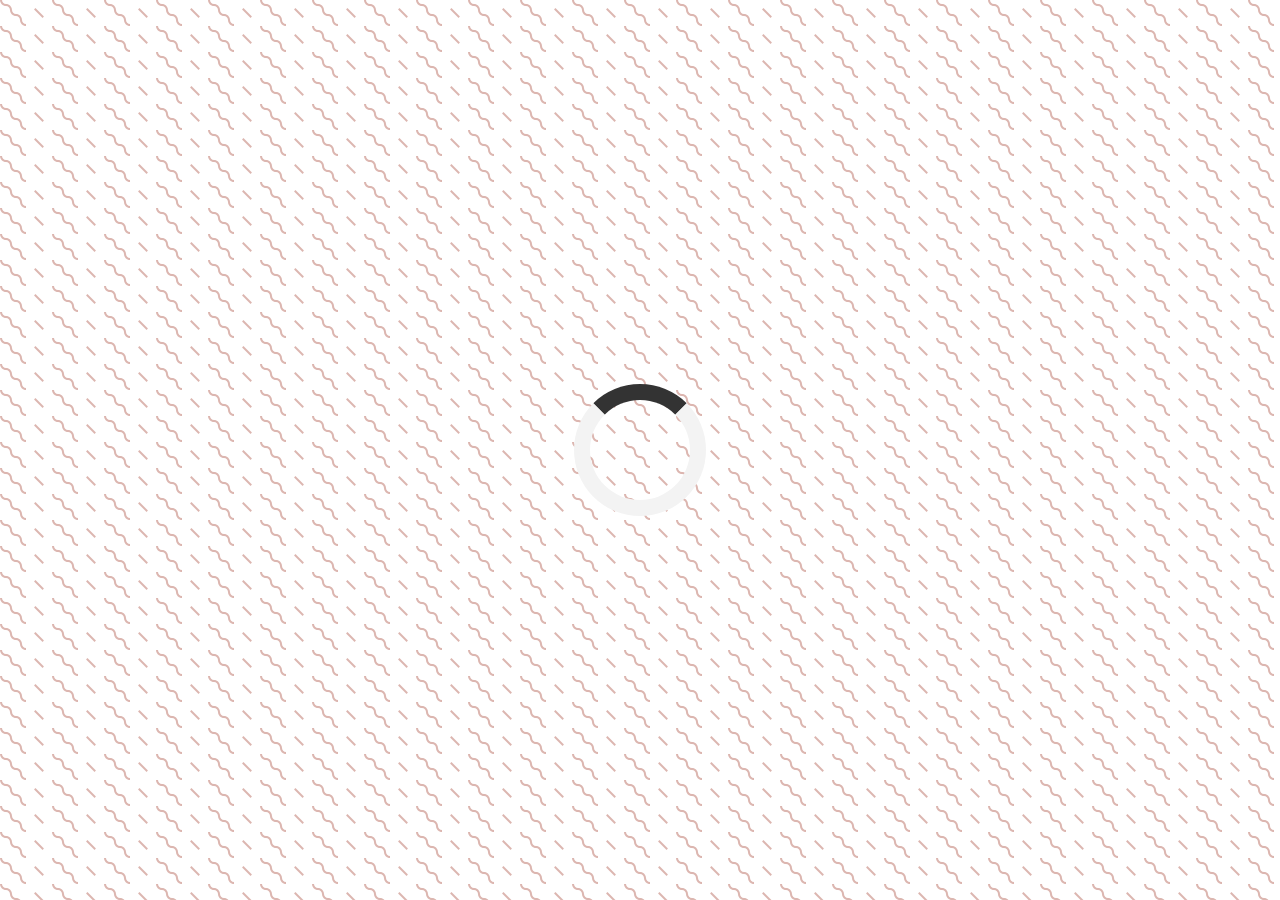
<file: index.html>
<html lang="en">
<head>
    <meta charset="UTF-8">
    <meta name="viewport" content="width=device-width, initial-scale=1.0">
    <title>Quote Generator</title>
    <link rel="icon" type="image/png" href="https://www.google.com/s2/favicons?domain=css-tricks.com">
    <link rel="stylesheet" href="https://cdnjs.cloudflare.com/ajax/libs/font-awesome/5.14.0/css/all.min.css">
    <link rel="stylesheet" href="css/style.css">
</head>
<body>
    <div class="quote-container" id="quote-container">
        <!-- Quote -->
        <div class="quote-text">
            <i class="fas fa-quote-left"></i>
            <span id="quote"></span>
        </div>
        <!-- Author -->
        <div class="quote-author">
            <span id="author"></span>
        </div>
        <!-- Buttons -->
        <div class="button-container" title="Tweet This">
            <button class="twitter-button" id="twitter">
                <i class="fab fa-twitter"></i>
            </button>
            <button id="new">New Quote</button>
        </div>
    </div>
    <!-- Loader -->
    <div id="loader"></div>
    <script src="js/script.js"></script>
</body>
</html>
</file>
<file: css/style.css>
@import url('https://fonts.googleapis.com/css2?family=Montserrat&family=Open+Sans&display=swap');
html{
    box-sizing: border-box;
}

body{
    margin:0;
    min-height: 100vh;
    background-color: #ffffff;
    background-image: url("data:image/svg+xml,%3Csvg width='52' height='26' viewBox='0 0 52 26' xmlns='http://www.w3.org/2000/svg'%3E%3Cg fill='none' fill-rule='evenodd'%3E%3Cg fill='%239f3525' fill-opacity='0.36'%3E%3Cpath d='M10 10c0-2.21-1.79-4-4-4-3.314 0-6-2.686-6-6h2c0 2.21 1.79 4 4 4 3.314 0 6 2.686 6 6 0 2.21 1.79 4 4 4 3.314 0 6 2.686 6 6 0 2.21 1.79 4 4 4v2c-3.314 0-6-2.686-6-6 0-2.21-1.79-4-4-4-3.314 0-6-2.686-6-6zm25.464-1.95l8.486 8.486-1.414 1.414-8.486-8.486 1.414-1.414z' /%3E%3C/g%3E%3C/g%3E%3C/svg%3E");
    font-family: 'Montserrat', sans-serif;
    font-weight: 700;
    color: #000;
    text-align: center;
    display: flex;
    align-items: center;
    justify-content: center;
}

.quote-container{
    width: auto;
    max-width: 900px;
    padding: 20px 30px;
    border-radius: 10px;
    background: rgba(255, 255, 255, 0.4);
    box-shadow: 0 10px 10px 10px rgba(0, 0, 0, 0.2);
}

.quote-text{
    font-size: 2.75rem;
}

.long-quote {
    font-size: 2rem;
}
.fa-quote-left {
    font-size: 4rem;
}

.quote-author {
    margin-top: 15px;
    font-size: 2rem;
    font-weight: 400;
    font-style: italic;
}

.button-container {
    margin-top: 15px;
    display:flex;
    justify-content: space-between;
}
button {
    cursor: pointer;
    font-size: 1.2rem;
    border: none;
    border-radius: 10px;
    color: #ffffff;
    background: #333;
    outline: none;
    padding: 0.5rem 1.8rem;   
    box-shadow: 0 0.3rem rgba(121, 121, 121, 0.65);
}

button:active{
    transform: translate(0, 0.2rem);
    box-shadow: 0 0.1rem rgba(121, 121, 121, 0.65);
}

.twitter-button{
    font-size: 1.5rem;
}

.twitter-button:hover{
    color:rgb(0, 172, 238) ;
}

.twitter-button:active{
    background-color: rgb(0, 172, 238);
    color: #fff;
}

#loader {
    border: 16px solid #f3f3f3; /* Light grey */
    border-top: 16px solid #333; /* Blue */
    border-radius: 50%;
    width: 100px;
    height: 100px;
    animation: spin 2s linear infinite;
  }
  
  @keyframes spin {
    0% { transform: rotate(0deg); }
    100% { transform: rotate(360deg); }
  }

/* Media Query :Tablet or Smaller */
@media screen and (max-width:1000px) {
    .quote-container{
        margin: auto 10px;
    }

    .quote-text{
        font-size: 2.4rem;
    }
}
</file>
